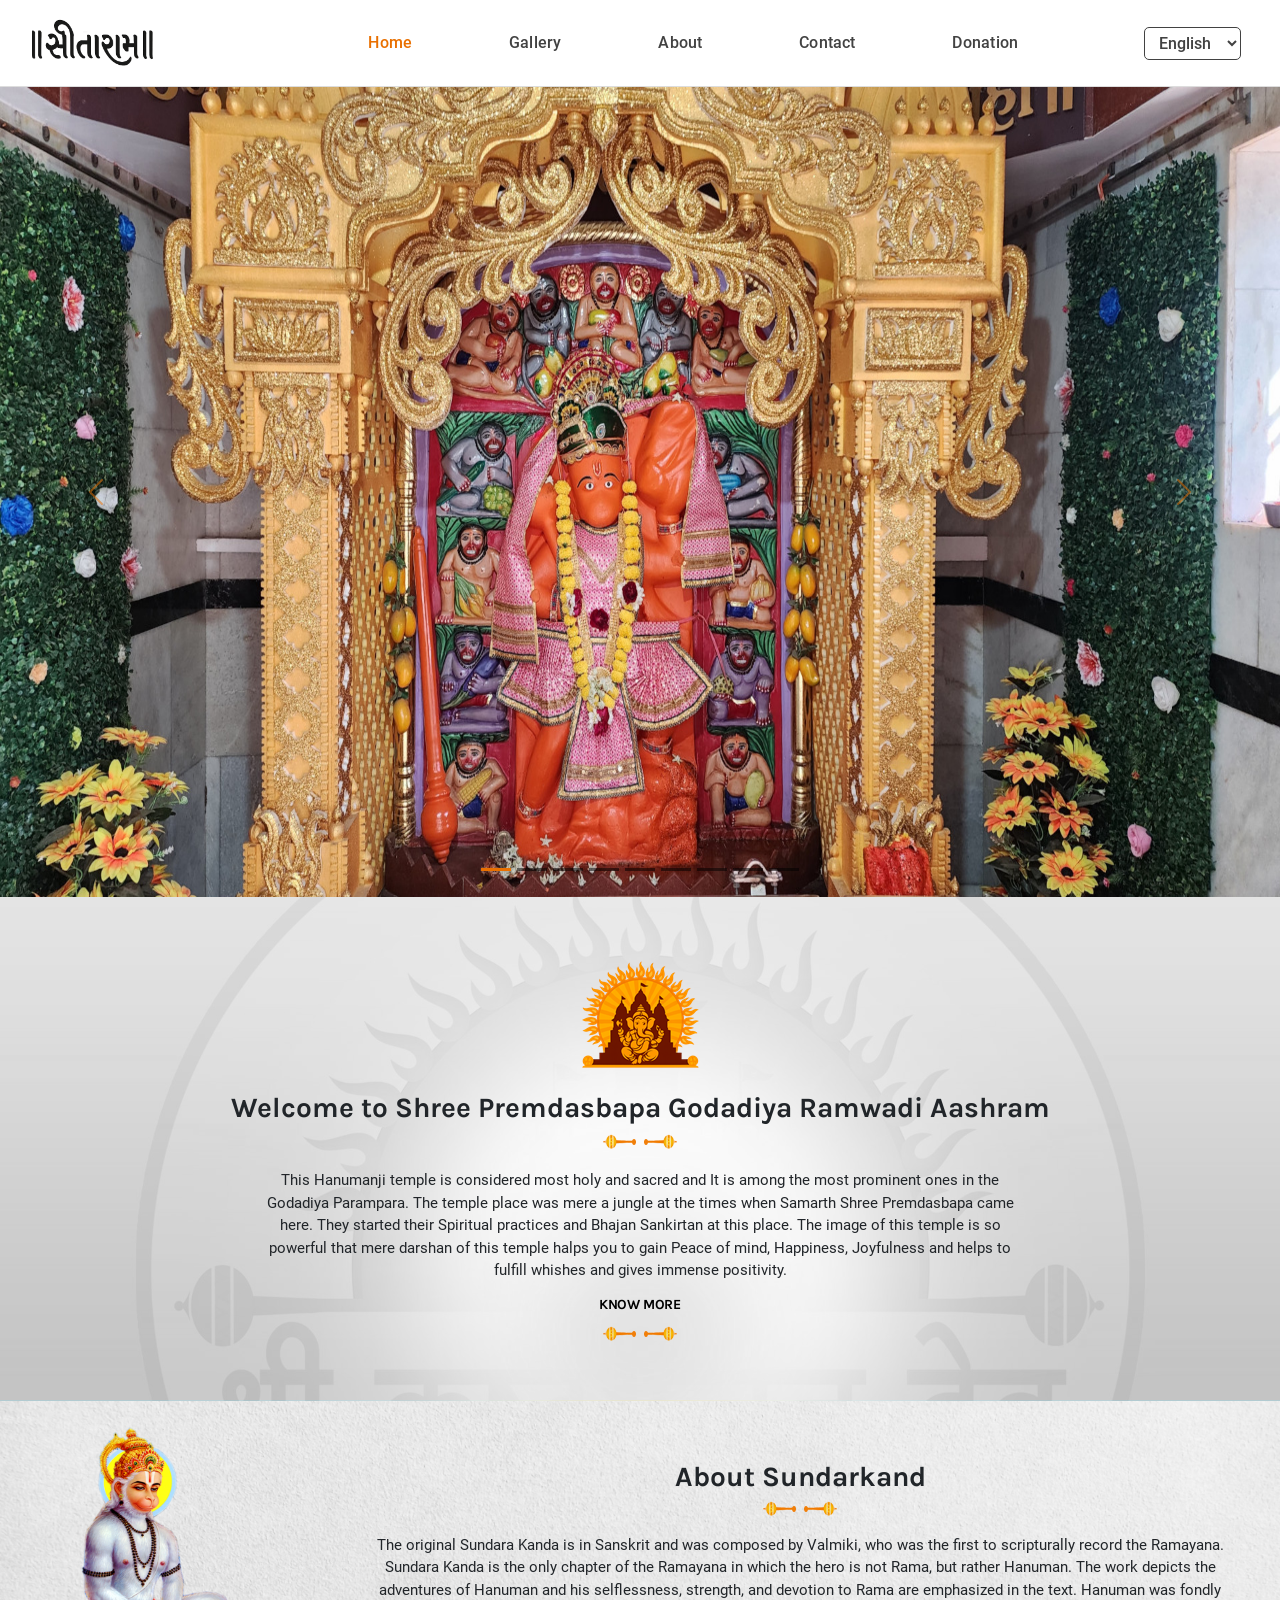
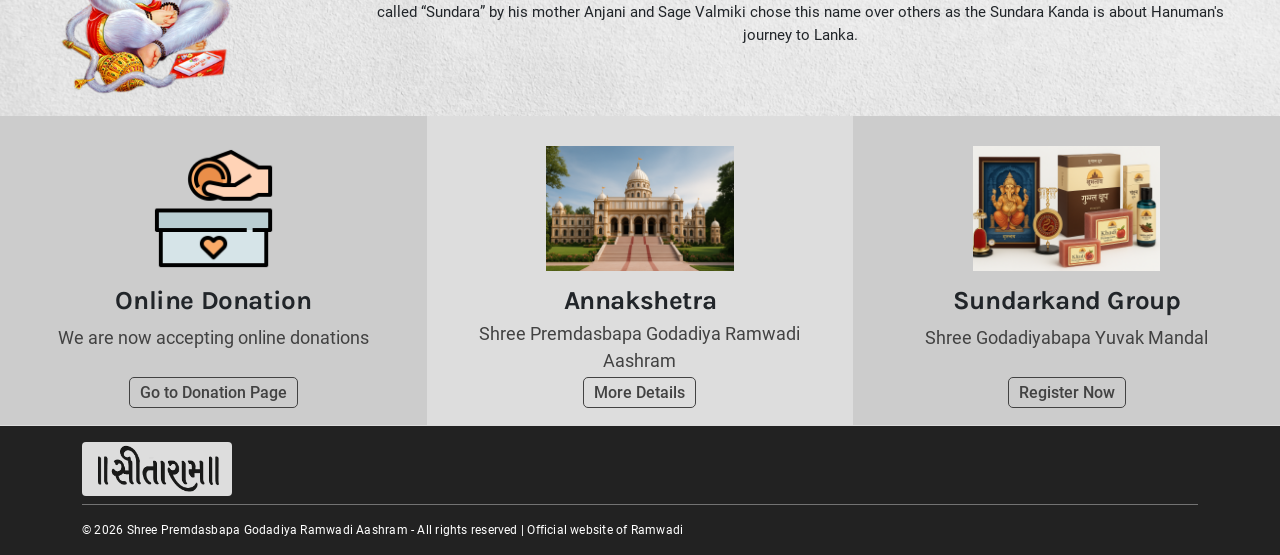
<file: index.html>
<!doctype html>
<html lang="en" data-critters-container>
  <head>
    <!-- Google tag (gtag.js) -->
    <script async src="https://www.googletagmanager.com/gtag/js?id=G-S8KYMRLJ53"></script>
    <script>
      window.dataLayer = window.dataLayer || [];
      function gtag() {
        dataLayer.push(arguments);
      }
      gtag('js', new Date());

      gtag('config', 'G-S8KYMRLJ53');
    </script>
    <meta charset="utf-8">
    <title>Ramwadi</title>
    <base href="/">
    <meta name="viewport" content="width=device-width, initial-scale=1">
    <link rel="icon" type="image/x-icon" href="favicon.ico">
    <meta property="og:title" content="Ramwadi Ashram Karjan">
    <meta property="og:description" content="Ramwadi Ashram Karjan">
    <meta property="og:image" content="https://ramwadi.org/assets/images/welcome-logo.png">
    <meta property="og:image:width" content="1200">
    <meta property="og:image:height" content="627">
    <meta property="og:url" content="https://ramwadi.org">
    <meta property="og:type" content="website">
  <style>@charset "UTF-8";:root{--bs-blue:#0d6efd;--bs-indigo:#6610f2;--bs-purple:#6f42c1;--bs-pink:#d63384;--bs-red:#dc3545;--bs-orange:#fd7e14;--bs-yellow:#ffc107;--bs-green:#198754;--bs-teal:#20c997;--bs-cyan:#0dcaf0;--bs-black:#000;--bs-white:#fff;--bs-gray:#6c757d;--bs-gray-dark:#343a40;--bs-gray-100:#f8f9fa;--bs-gray-200:#e9ecef;--bs-gray-300:#dee2e6;--bs-gray-400:#ced4da;--bs-gray-500:#adb5bd;--bs-gray-600:#6c757d;--bs-gray-700:#495057;--bs-gray-800:#343a40;--bs-gray-900:#212529;--bs-primary:#0d6efd;--bs-secondary:#6c757d;--bs-success:#198754;--bs-info:#0dcaf0;--bs-warning:#ffc107;--bs-danger:#dc3545;--bs-light:#f8f9fa;--bs-dark:#212529;--bs-primary-rgb:13,110,253;--bs-secondary-rgb:108,117,125;--bs-success-rgb:25,135,84;--bs-info-rgb:13,202,240;--bs-warning-rgb:255,193,7;--bs-danger-rgb:220,53,69;--bs-light-rgb:248,249,250;--bs-dark-rgb:33,37,41;--bs-primary-text-emphasis:#052c65;--bs-secondary-text-emphasis:#2b2f32;--bs-success-text-emphasis:#0a3622;--bs-info-text-emphasis:#055160;--bs-warning-text-emphasis:#664d03;--bs-danger-text-emphasis:#58151c;--bs-light-text-emphasis:#495057;--bs-dark-text-emphasis:#495057;--bs-primary-bg-subtle:#cfe2ff;--bs-secondary-bg-subtle:#e2e3e5;--bs-success-bg-subtle:#d1e7dd;--bs-info-bg-subtle:#cff4fc;--bs-warning-bg-subtle:#fff3cd;--bs-danger-bg-subtle:#f8d7da;--bs-light-bg-subtle:#fcfcfd;--bs-dark-bg-subtle:#ced4da;--bs-primary-border-subtle:#9ec5fe;--bs-secondary-border-subtle:#c4c8cb;--bs-success-border-subtle:#a3cfbb;--bs-info-border-subtle:#9eeaf9;--bs-warning-border-subtle:#ffe69c;--bs-danger-border-subtle:#f1aeb5;--bs-light-border-subtle:#e9ecef;--bs-dark-border-subtle:#adb5bd;--bs-white-rgb:255,255,255;--bs-black-rgb:0,0,0;--bs-font-sans-serif:system-ui,-apple-system,"Segoe UI",Roboto,"Helvetica Neue","Noto Sans","Liberation Sans",Arial,sans-serif,"Apple Color Emoji","Segoe UI Emoji","Segoe UI Symbol","Noto Color Emoji";--bs-font-monospace:SFMono-Regular,Menlo,Monaco,Consolas,"Liberation Mono","Courier New",monospace;--bs-gradient:linear-gradient(180deg, rgba(255, 255, 255, .15), rgba(255, 255, 255, 0));--bs-body-font-family:var(--bs-font-sans-serif);--bs-body-font-size:1rem;--bs-body-font-weight:400;--bs-body-line-height:1.5;--bs-body-color:#212529;--bs-body-color-rgb:33,37,41;--bs-body-bg:#fff;--bs-body-bg-rgb:255,255,255;--bs-emphasis-color:#000;--bs-emphasis-color-rgb:0,0,0;--bs-secondary-color:rgba(33, 37, 41, .75);--bs-secondary-color-rgb:33,37,41;--bs-secondary-bg:#e9ecef;--bs-secondary-bg-rgb:233,236,239;--bs-tertiary-color:rgba(33, 37, 41, .5);--bs-tertiary-color-rgb:33,37,41;--bs-tertiary-bg:#f8f9fa;--bs-tertiary-bg-rgb:248,249,250;--bs-heading-color:inherit;--bs-link-color:#0d6efd;--bs-link-color-rgb:13,110,253;--bs-link-decoration:underline;--bs-link-hover-color:#0a58ca;--bs-link-hover-color-rgb:10,88,202;--bs-code-color:#d63384;--bs-highlight-color:#212529;--bs-highlight-bg:#fff3cd;--bs-border-width:1px;--bs-border-style:solid;--bs-border-color:#dee2e6;--bs-border-color-translucent:rgba(0, 0, 0, .175);--bs-border-radius:.375rem;--bs-border-radius-sm:.25rem;--bs-border-radius-lg:.5rem;--bs-border-radius-xl:1rem;--bs-border-radius-xxl:2rem;--bs-border-radius-2xl:var(--bs-border-radius-xxl);--bs-border-radius-pill:50rem;--bs-box-shadow:0 .5rem 1rem rgba(0, 0, 0, .15);--bs-box-shadow-sm:0 .125rem .25rem rgba(0, 0, 0, .075);--bs-box-shadow-lg:0 1rem 3rem rgba(0, 0, 0, .175);--bs-box-shadow-inset:inset 0 1px 2px rgba(0, 0, 0, .075);--bs-focus-ring-width:.25rem;--bs-focus-ring-opacity:.25;--bs-focus-ring-color:rgba(13, 110, 253, .25);--bs-form-valid-color:#198754;--bs-form-valid-border-color:#198754;--bs-form-invalid-color:#dc3545;--bs-form-invalid-border-color:#dc3545}*,:after,:before{box-sizing:border-box}@media (prefers-reduced-motion:no-preference){:root{scroll-behavior:smooth}}body{margin:0;font-family:var(--bs-body-font-family);font-size:var(--bs-body-font-size);font-weight:var(--bs-body-font-weight);line-height:var(--bs-body-line-height);color:var(--bs-body-color);text-align:var(--bs-body-text-align);background-color:var(--bs-body-bg);-webkit-text-size-adjust:100%;-webkit-tap-highlight-color:transparent}:root{--bs-breakpoint-xs:0;--bs-breakpoint-sm:576px;--bs-breakpoint-md:768px;--bs-breakpoint-lg:992px;--bs-breakpoint-xl:1200px;--bs-breakpoint-xxl:1400px}*{box-sizing:border-box;margin:0;padding:0;outline:0}html,body{height:100%}</style><link rel="stylesheet" href="styles.1867042faa24764d.css" media="print" onload="this.media='all'"><noscript><link rel="stylesheet" href="styles.1867042faa24764d.css"></noscript></head>
  <body>
    <app-root></app-root>
  <script src="runtime.2266111155041cf9.js" type="module"></script><script src="polyfills.d2e10a89c939851b.js" type="module"></script><script src="scripts.21b359d8128628cd.js" defer></script><script src="main.7af22d8b07546ec1.js" type="module"></script></body>
</html>
</file>
